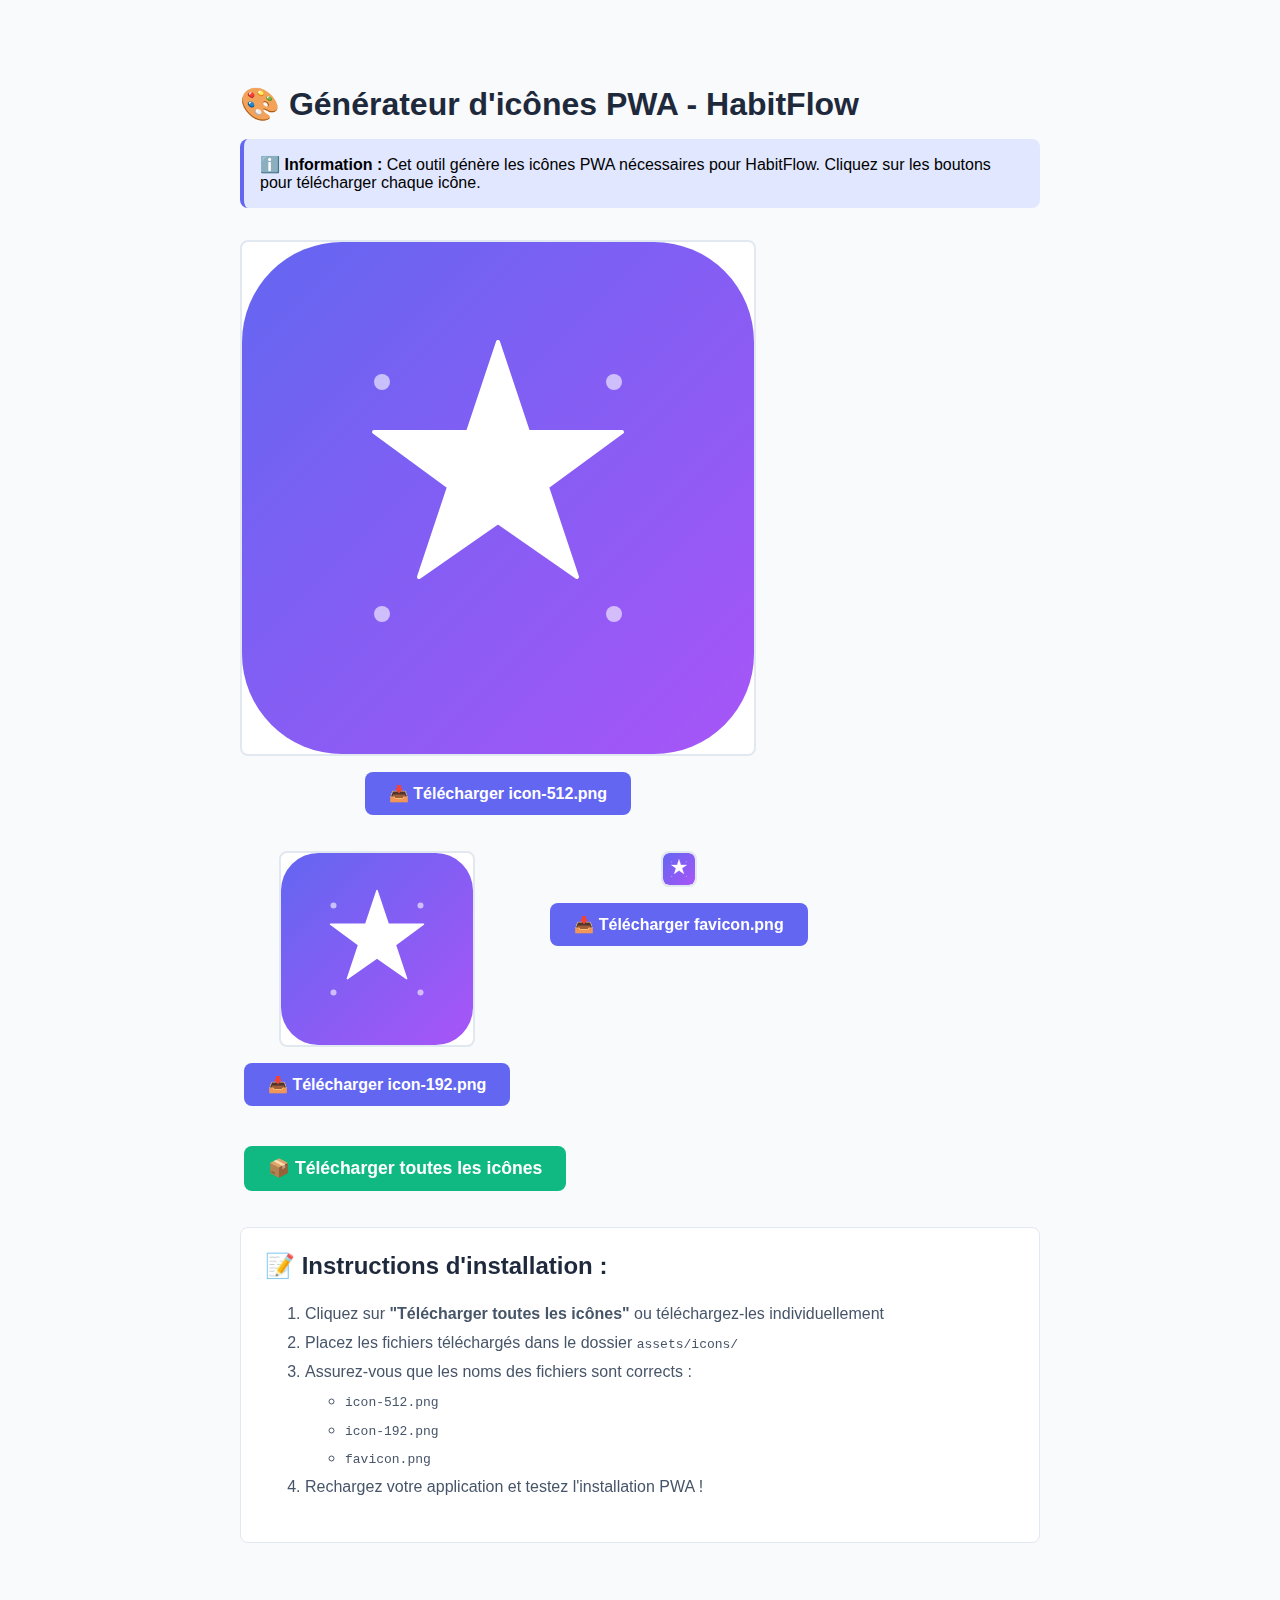
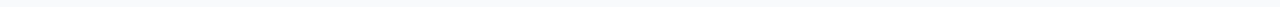
<file: assets/icons/generate-icons.html>
<!DOCTYPE html>
<html lang="fr">
<head>
    <meta charset="UTF-8">
    <meta name="viewport" content="width=device-width, initial-scale=1.0">
    <title>Générateur d'icônes PWA - HabitFlow</title>
    <style>
        body {
            font-family: 'Inter', -apple-system, BlinkMacSystemFont, 'Segoe UI', sans-serif;
            max-width: 800px;
            margin: 2rem auto;
            padding: 2rem;
            background: #f8fafc;
        }
        h1 {
            color: #1e293b;
            margin-bottom: 1rem;
        }
        .info {
            background: #e0e7ff;
            border-left: 4px solid #6366f1;
            padding: 1rem;
            margin-bottom: 2rem;
            border-radius: 0.5rem;
        }
        .preview {
            display: flex;
            gap: 2rem;
            margin-bottom: 2rem;
            flex-wrap: wrap;
        }
        .icon-preview {
            text-align: center;
        }
        canvas {
            border: 2px solid #e2e8f0;
            border-radius: 0.5rem;
            margin-bottom: 0.5rem;
            background: white;
        }
        button {
            background: #6366f1;
            color: white;
            border: none;
            padding: 0.75rem 1.5rem;
            border-radius: 0.5rem;
            cursor: pointer;
            font-size: 1rem;
            font-weight: 600;
            margin: 0.25rem;
            transition: background 0.2s;
        }
        button:hover {
            background: #4f46e5;
        }
        .success {
            background: #10b981;
            color: white;
            padding: 1rem;
            border-radius: 0.5rem;
            margin-top: 1rem;
            display: none;
        }
        .instructions {
            background: white;
            padding: 1.5rem;
            border-radius: 0.5rem;
            margin-top: 2rem;
            border: 1px solid #e2e8f0;
        }
        .instructions h2 {
            margin-top: 0;
            color: #1e293b;
        }
        .instructions ol {
            line-height: 1.8;
            color: #475569;
        }
    </style>
</head>
<body>
    <h1>🎨 Générateur d'icônes PWA - HabitFlow</h1>

    <div class="info">
        <strong>ℹ️ Information :</strong> Cet outil génère les icônes PWA nécessaires pour HabitFlow.
        Cliquez sur les boutons pour télécharger chaque icône.
    </div>

    <div class="preview">
        <div class="icon-preview">
            <canvas id="canvas-512" width="512" height="512"></canvas>
            <div>
                <button onclick="downloadIcon(512)">📥 Télécharger icon-512.png</button>
            </div>
        </div>

        <div class="icon-preview">
            <canvas id="canvas-192" width="192" height="192"></canvas>
            <div>
                <button onclick="downloadIcon(192)">📥 Télécharger icon-192.png</button>
            </div>
        </div>

        <div class="icon-preview">
            <canvas id="canvas-32" width="32" height="32"></canvas>
            <div>
                <button onclick="downloadIcon(32)">📥 Télécharger favicon.png</button>
            </div>
        </div>
    </div>

    <button onclick="downloadAll()" style="background: #10b981; font-size: 1.1rem;">
        📦 Télécharger toutes les icônes
    </button>

    <div id="success" class="success">
        ✅ Icônes générées avec succès ! N'oubliez pas de les placer dans le dossier assets/icons/
    </div>

    <div class="instructions">
        <h2>📝 Instructions d'installation :</h2>
        <ol>
            <li>Cliquez sur <strong>"Télécharger toutes les icônes"</strong> ou téléchargez-les individuellement</li>
            <li>Placez les fichiers téléchargés dans le dossier <code>assets/icons/</code></li>
            <li>Assurez-vous que les noms des fichiers sont corrects :
                <ul>
                    <li><code>icon-512.png</code></li>
                    <li><code>icon-192.png</code></li>
                    <li><code>favicon.png</code></li>
                </ul>
            </li>
            <li>Rechargez votre application et testez l'installation PWA !</li>
        </ol>
    </div>

    <script>
        // SVG de l'icône HabitFlow
        const iconSVG = `
            <svg width="SIZE" height="SIZE" viewBox="0 0 512 512" xmlns="http://www.w3.org/2000/svg">
                <defs>
                    <linearGradient id="bgGradient" x1="0%" y1="0%" x2="100%" y2="100%">
                        <stop offset="0%" style="stop-color:#6366f1;stop-opacity:1" />
                        <stop offset="100%" style="stop-color:#a855f7;stop-opacity:1" />
                    </linearGradient>
                </defs>
                <rect width="512" height="512" rx="100" fill="url(#bgGradient)"/>
                <path d="M256 100 L286 190 L380 190 L305 245 L335 335 L256 280 L177 335 L207 245 L132 190 L226 190 Z" fill="white" stroke="white" stroke-width="4" stroke-linejoin="round"/>
                <circle cx="140" cy="140" r="8" fill="white" opacity="0.6"/>
                <circle cx="372" cy="140" r="8" fill="white" opacity="0.6"/>
                <circle cx="140" cy="372" r="8" fill="white" opacity="0.6"/>
                <circle cx="372" cy="372" r="8" fill="white" opacity="0.6"/>
            </svg>
        `;

        function generateIcon(size) {
            const canvas = document.getElementById(`canvas-${size}`);
            const ctx = canvas.getContext('2d');

            const img = new Image();
            const svg = iconSVG.replace(/SIZE/g, size);
            const blob = new Blob([svg], { type: 'image/svg+xml' });
            const url = URL.createObjectURL(blob);

            return new Promise((resolve) => {
                img.onload = function() {
                    ctx.clearRect(0, 0, size, size);
                    ctx.drawImage(img, 0, 0, size, size);
                    URL.revokeObjectURL(url);
                    resolve(canvas);
                };
                img.src = url;
            });
        }

        async function downloadIcon(size) {
            const canvas = await generateIcon(size);
            const filename = size === 32 ? 'favicon.png' : `icon-${size}.png`;

            canvas.toBlob((blob) => {
                const url = URL.createObjectURL(blob);
                const a = document.createElement('a');
                a.href = url;
                a.download = filename;
                a.click();
                URL.revokeObjectURL(url);

                document.getElementById('success').style.display = 'block';
                setTimeout(() => {
                    document.getElementById('success').style.display = 'none';
                }, 3000);
            });
        }

        async function downloadAll() {
            await downloadIcon(512);
            await new Promise(resolve => setTimeout(resolve, 500));
            await downloadIcon(192);
            await new Promise(resolve => setTimeout(resolve, 500));
            await downloadIcon(32);
        }

        // Générer les aperçus au chargement
        window.addEventListener('load', () => {
            generateIcon(512);
            generateIcon(192);
            generateIcon(32);
        });
    </script>
</body>
</html>
</file>
